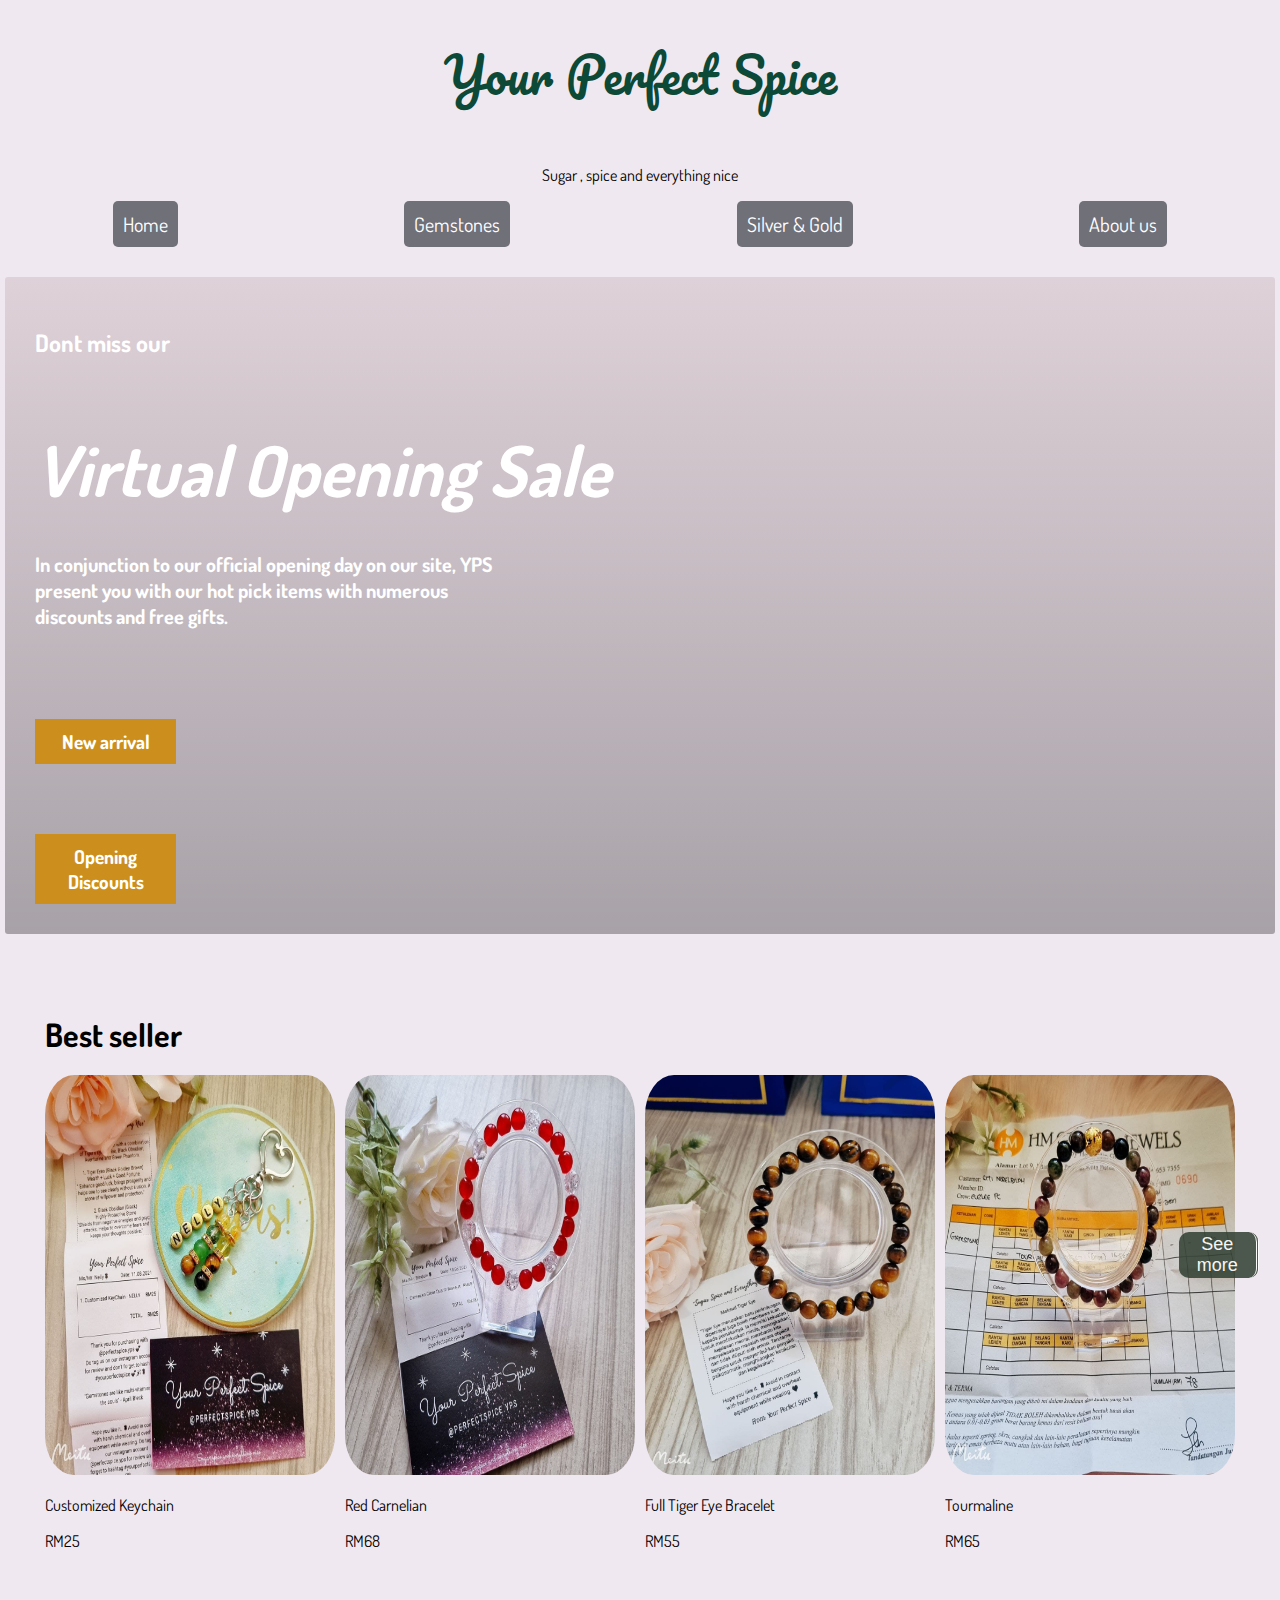
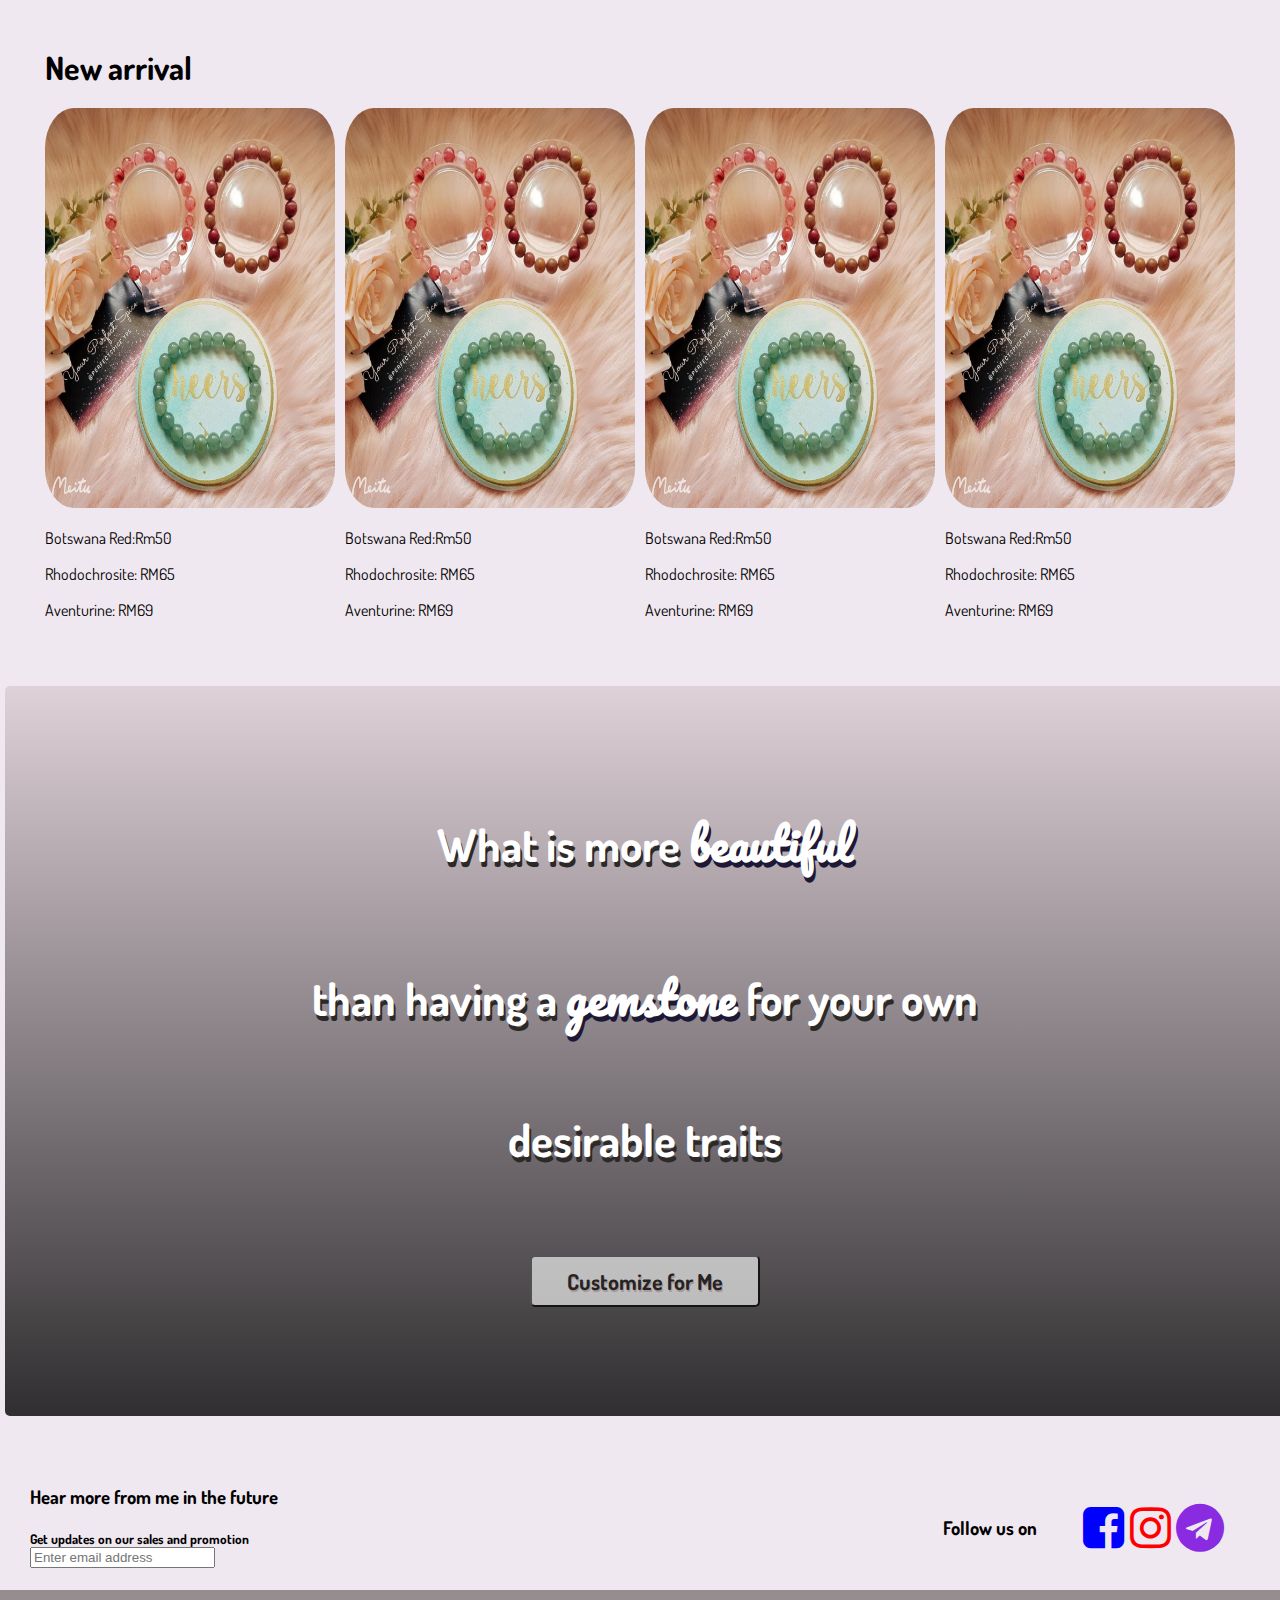
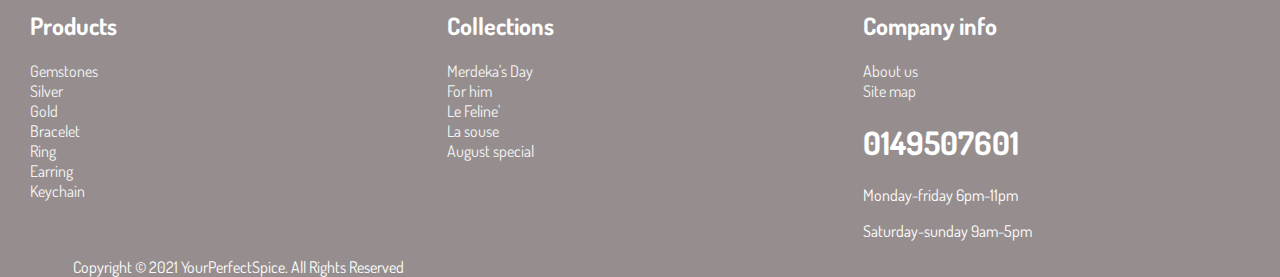
<file: index.html>
<!DOCTYPE html>
<html lang="en">
<head>
    <meta charset="UTF-8">
    <meta http-equiv="X-UA-Compatible" content="IE=edge">
    <meta name="viewport" content="width=device-width, initial-scale=1.0">
    <title>Your Perfect Spice</title>
    <link rel="stylesheet" href="css/main.css">
    <link rel="stylesheet" href="https://cdnjs.cloudflare.com/ajax/libs/font-awesome/4.7.0/css/font-awesome.min.css">
    <link href="https://cdn.jsdelivr.net/npm/bootstrap@5.1.0/dist/css/bootstrap.min.css" rel="stylesheet" integrity="sha384-KyZXEAg3QhqLMpG8r+8fhAXLRk2vvoC2f3B09zVXn8CA5QIVfZOJ3BCsw2P0p/We" crossorigin="anonymous">
</head>
<body>

    <header>

        <div>

            <div class="flex column aligncenter">
                <h1 class="logo">Your Perfect Spice</h1>

                <p id="tagline">Sugar , spice and everything nice</p>
                
            </div>

    
            
            <div class="nav flex justify_space">
                <a href="/index.html">Home</a>
                <a href="/gemstone.html">Gemstones</a>
                <a href="/silvergold.html">Silver & Gold</a>
                <a href="/aboutus.html">About us</a>
            </div>

            <div id="mobile_pop">
                <div class="flex column pop_nav">
                    <a href="index.html">Home</a>
                    <a href="gemstone.html">Gemstones</a>
                    <a href="silvergold.html">Silver & Gold</a>
                    <a href="aboutus.html">About us</a>
                </div>

                <div>
                    <button id="pop_close">Close</button>
                </div>
                
            </div>

            <div class="mobile_nav flex justify_flexend" style="margin-right: 50px;">
                <button id="clickbar"><i class="fa fa-angle-double-down" style="font-size:80px;color:rgb(48, 45, 45)"></i></button>
            </div>

        </div>
    </header>


    <div class="ads">

        <div class="ads_content flex column">
            <h2>Dont miss our</h2>
            <h1>Virtual Opening Sale</h1>

            <p>In conjunction to our official opening day on our site, YPS present you with our hot pick items with numerous discounts and free gifts.    
            </p>

            <div class="ads_nav flex column">
                <a href="#">New arrival</a>
                <a href="#">Opening Discounts</a>
            </div>
        </div>

    </div>

    <div>
        <h1 style="margin:80px 0px 20px 45px">Best seller</h1>
    </div>


    

    <div class="grid_4 flex justify_space relative">
                    
        <div>
            <img src="./img/Customized Keychain rm25.jpg" alt="1tems">

            <div class="best">
                <p>Customized Keychain</p>
                <p>RM25</p>
                <p></p>
            </div>
        </div>

        <div class="best">
            <img src="img/RedCarnelianrm68.jpg"  alt="2tems">

            <div>
                <p>Red Carnelian</p>
                <p>RM68</p>
                <p></p>
            </div>
        </div>

        <div>
            <img src="img/Full Tiger Eye Bracelet rm55.jpg"  alt="3tems">

            <div class="best">
                <p>Full Tiger Eye Bracelet</p>
                <p>RM55</p>
                <p></p>
            </div>
        </div>

        <div>
            <img src="img/Tourmalinerm78.jpg" alt="4tems">

            <div class="best">
                <p>Tourmaline</p>
                <p>RM65</p>
                <p></p>
            </div>
        </div>

        <button id="btn1" class="absolute">See more</button>

    </div>

    <div id="hotsell" class="grid_3 flex relative">
        

        <div>
            <img src="img/Botswana red jade50 rhodo65 adventurine69.jpg" alt="3items">

            <div>
                <p>Botswana Red:Rm50</p>
                <p>Rhodochrosite: RM65</p>
                <p>Aventurine: RM69</p>
            </div>
        </div>

        <div>
            <img src="img/Botswana red jade50 rhodo65 adventurine69.jpg" alt="3items">

            <div>
                <p>Botswana Red:Rm50</p>
                <p>Rhodochrosite: RM65</p>
                <p>Aventurine: RM69</p>
            </div>
        </div>

        <div>
            <img src="img/Botswana red jade50 rhodo65 adventurine69.jpg" alt="3items">

            <div>
                <p>Botswana Red:Rm50</p>
                <p>Rhodochrosite: RM65</p>
                <p>Aventurine: RM69</p>
            </div>
        </div>

        <div>
            <img src="img/Botswana red jade50 rhodo65 adventurine69.jpg" alt="3items">

            <div>
                <p>Botswana Red:Rm50</p>
                <p>Rhodochrosite: RM65</p>
                <p>Aventurine: RM69</p>
            </div>
        </div>

        <div>
            <img src="img/Botswana red jade50 rhodo65 adventurine69.jpg" alt="3items">

            <div>
                <p>Botswana Red:Rm50</p>
                <p>Rhodochrosite: RM65</p>
                <p>Aventurine: RM69</p>
            </div>
        </div>

        <div>
            <img src="img/Botswana red jade50 rhodo65 adventurine69.jpg" alt="3items">

            <div>
                <p>Botswana Red:Rm50</p>
                <p>Rhodochrosite: RM65</p>
                <p>Aventurine: RM69</p>
            </div>
        </div>

        <button id="close">Close</button>


    </div>

    <div>
        <h1 style="margin:80px 0px 20px 45px">New arrival</h1>
    </div>

    <div class="grid_4 flex justify_space relative index-1">
                    
        <div>
            <img src="img/Botswana red jade50 rhodo65 adventurine69.jpg" alt="3items">

            <div>
                <p>Botswana Red:Rm50</p>
                <p>Rhodochrosite: RM65</p>
                <p>Aventurine: RM69</p>
            </div>
        </div>

        <div>
            <img src="img/Botswana red jade50 rhodo65 adventurine69.jpg"  alt="3items">

            <div>
                <p>Botswana Red:Rm50</p>
                <p>Rhodochrosite: RM65</p>
                <p>Aventurine: RM69</p>
            </div>
        </div>

        <div>
            <img src="img/Botswana red jade50 rhodo65 adventurine69.jpg"  alt="3items">

            <div>
                <p>Botswana Red:Rm50</p>
                <p>Rhodochrosite: RM65</p>
                <p>Aventurine: RM69</p>
            </div>
        </div>

        <div>
            <img src="img/Botswana red jade50 rhodo65 adventurine69.jpg" alt="3items">

            <div>
                <p>Botswana Red:Rm50</p>
                <p>Rhodochrosite: RM65</p>
                <p>Aventurine: RM69</p>
            </div>
        </div>


    </div>

    <div class="relative">
        <div class="banner_bg flex column ">
            <h2>What is more <span>beautiful</span></h2>
            <h2>than having a <span id="span_1">gemstone</span> for your own </h2>
            <h2>desirable traits</h2>
            <button id="btn2" class="flex">Customize for Me</button>
        </div>
    </div>

    <div id="form" class="form relative flex column justify_space">
        <button id="close2">x</button>
        <form action="/form/form.txt" class="flex column aligncenter">
        
            <input type="text" placeholder="Name : eg. John Doe">
            
            <input type="tel" placeholder="Phone no.: eg. 0198200888">
    
            <input type="email" placeholder="Email : example@xyz.com">
    
            <div class="flex column aligncenter">
                <label for="choice">Your desired traits</label>
                <div>
                    <input type="checkbox">Love</input>
                    <input type="checkbox">Carrier</input>
                </div>
               
                <div>
                    <input type="checkbox">Health</input>
                    <input type="checkbox">Other</input>
                </div>
                <input type="text"placeholder="Specify other">
                <button type="submit">Send my request</button>
            </div>
        </form>
    </div>


    <div class="prefooter flex justify_spacebet">
        <div class="flex getmail">
            <div>
                <h3>Hear more from me in the future</h3>
                <h5>Get updates on our sales and promotion <input type="email" name="email" id="email" placeholder="Enter email address">
            </div>

            
        </div>

        <div class="flex social">
            <h3>Follow us on</h3>

            <div class="social_btn">

                <a href="https://www.facebook.com/msmarcellalai"><i class="fa fa-facebook-square" style="font-size:48px;color:blue"></i></a>

                <a href="https://www.instagram.com/perfectspice.yps/"><i class="fa fa-instagram" style="font-size:48px;color:red"></i></a>

                <a href="https://t.me/yourperfectspice"><i class="fa fa-telegram" style="font-size:48px;color:blueviolet"></i></a>
            
            </div>
            
            
            
            
        </div>

    
        <div></div>
    </div>

</body>


<footer>
    <div>
        <h2>Products</h2>
        <div class="footproduct flex column">
            <a href="#">Gemstones</a>
            <a href="#">Silver</a>
            <a href="#">Gold</a>
        </div>
        <div class="footproduct flex column">
            <a href="#">Bracelet</a>
            <a href="#">Ring</a>
            <a href="#"Necklace></a>
            <a href="#">Earring</a>
        </div>
        <div class="footproduct flex column">
            <a href="#">Keychain</a>
        </div>
    </div>
    <div>
        <h2>Collections</h2>
        <div class="flex column">
            <a href="#">Merdeka's Day</a>
            <a href="#">For him</a>
            <a href="#">Le Feline'</a>
            <a href="#">La souse</a>
            <a href="#">August special</a>
        </div>
        
    </div>

    <div>
        <h2>Company info</h2>
        <div class="flex column">
            <a href="">About us</a>
            <a href="">Site map</a>
        </div>
        

        <h1>0149507601</h1>
        <p>Monday-friday 6pm-11pm</p>
        <p>Saturday-sunday 9am-5pm</p>

    </div>

    

    <div class="copyright">Copyright © 2021 YourPerfectSpice. All Rights Reserved</div>
</footer>

<script src="/js/main.js"></script>
<script src="https://cdn.jsdelivr.net/npm/bootstrap@5.1.0/dist/js/bootstrap.bundle.min.js" integrity="sha384-U1DAWAznBHeqEIlVSCgzq+c9gqGAJn5c/t99JyeKa9xxaYpSvHU5awsuZVVFIhvj" crossorigin="anonymous"></script>


</html>
</file>
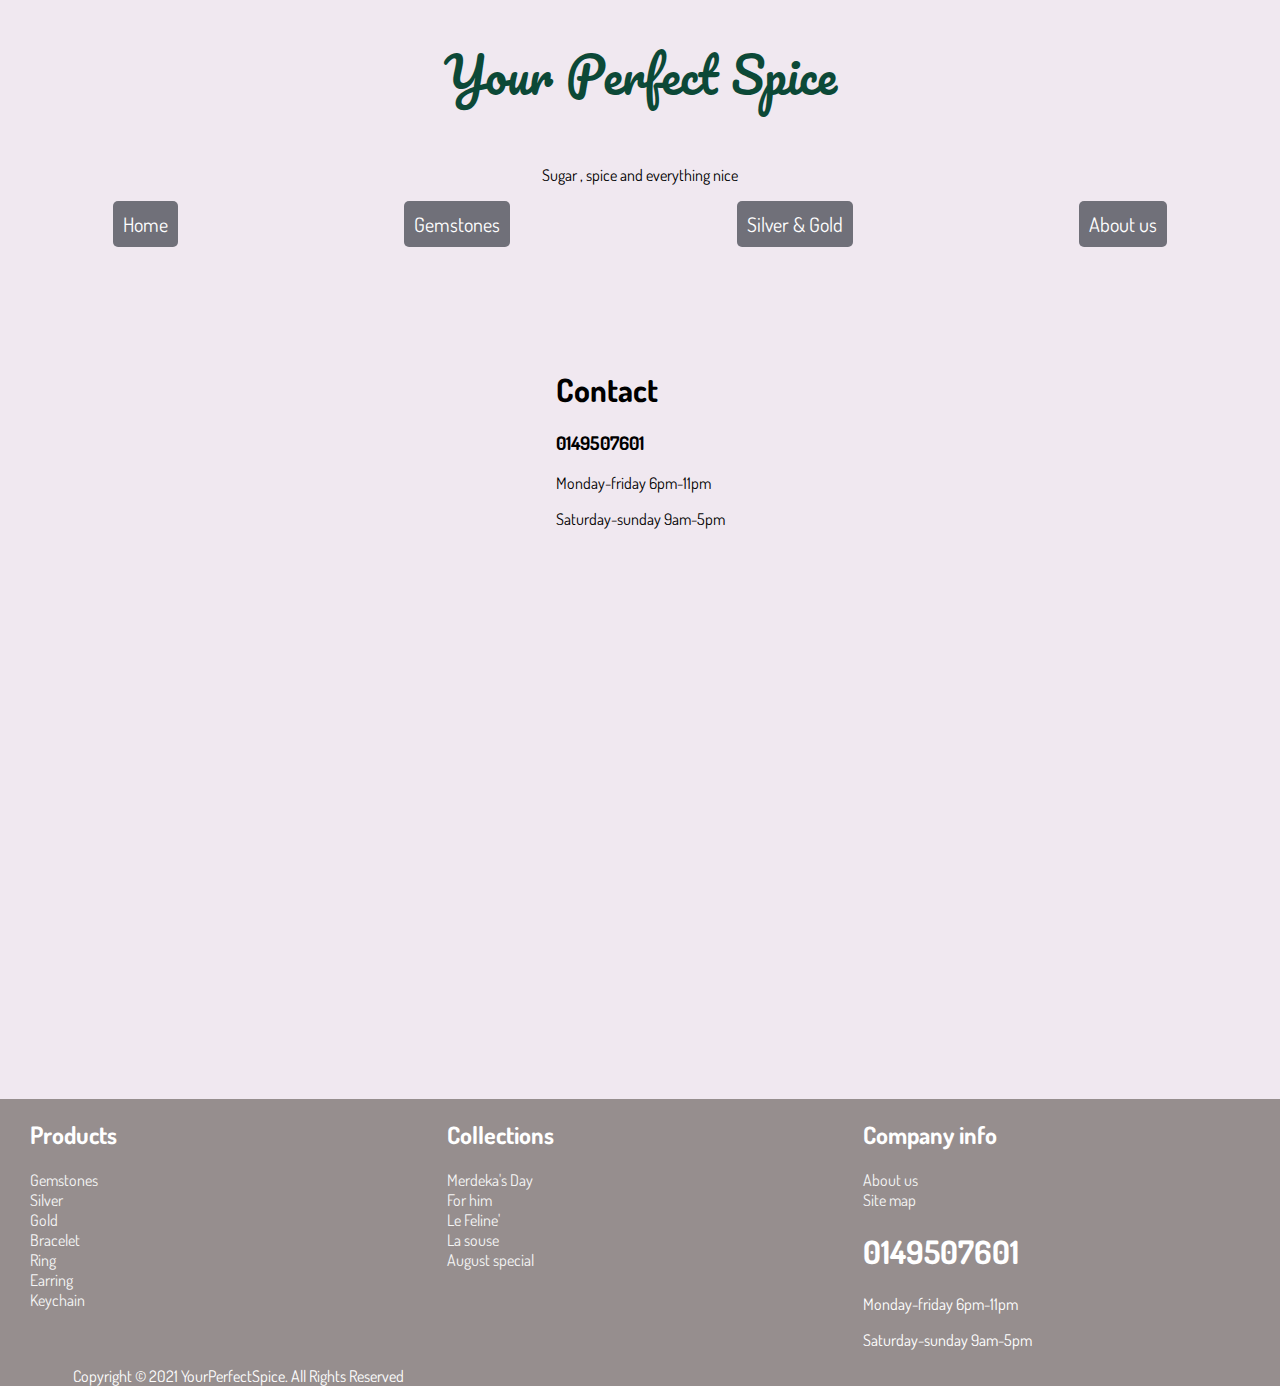
<file: aboutus.html>
<!DOCTYPE html>
<html lang="en">
<head>
    <meta charset="UTF-8">
    <meta http-equiv="X-UA-Compatible" content="IE=edge">
    <meta name="viewport" content="width=device-width, initial-scale=1.0">
    <title>AboutUs</title>
    <link rel="stylesheet" href="/css/main.css">
    <link rel="stylesheet" href="https://cdnjs.cloudflare.com/ajax/libs/font-awesome/4.7.0/css/font-awesome.min.css">
</head>
<body>
    <header>

        <div>

            <div class="flex column aligncenter">
                <h1 class="logo">Your Perfect Spice</h1>

                <p id="tagline">Sugar , spice and everything nice</p>
                
            </div>

    
            
            <div class="nav flex justify_space">
                <a href="/index.html">Home</a>
                <a href="/gemstone.html">Gemstones</a>
                <a href="/silvergold.html">Silver & Gold</a>
                <a href="/aboutus.html">About us</a>
            </div>

            <div id="mobile_pop">
                <div class="flex column pop_nav">
                    <a href="#">Home</a>
                    <a href="#">Gemstones</a>
                    <a href="#">Silver & Gold</a>
                    <a href="#">About us</a>
                </div>

                <div>
                    <button id="pop_close">Close</button>
                </div>
                
            </div>

            <div class="mobile_nav flex justify_flexend" style="margin-right: 50px;">
                <button id="clickbar"><i class="fa fa-angle-double-down" style="font-size:80px;color:rgb(48, 45, 45)"></i></button>
            </div>

        </div>
    </header>

    <div class="about_1 flex column ">
        <div>
            <h1>Contact</h1>
            <h3>0149507601</h3>
            <p>Monday-friday 6pm-11pm</p>
            <p>Saturday-sunday 9am-5pm</p>

        </div>

        <div>
            <iframe src="https://www.google.com/maps/embed?pb=!1m18!1m12!1m3!1d3967.1583638755064!2d116.20522011484243!3d6.1093691295337385!2m3!1f0!2f0!3f0!3m2!1i1024!2i768!4f13.1!3m3!1m2!1s0x323b13f83418c059%3A0x168990a4ebbb7690!2sTaman%20Telipok%20Ria%20Phase%201!5e0!3m2!1sen!2smy!4v1629768782969!5m2!1sen!2smy" width="600" height="450" style="border:0;" allowfullscreen="" loading="lazy"></iframe>
        </div>


    </div>


</body>
<footer>
    <div>
        <h2>Products</h2>
        <div class="footproduct flex column">
            <a href="#">Gemstones</a>
            <a href="#">Silver</a>
            <a href="#">Gold</a>
        </div>
        <div class="footproduct flex column">
            <a href="#">Bracelet</a>
            <a href="#">Ring</a>
            <a href="#"Necklace></a>
            <a href="#">Earring</a>
        </div>
        <div class="footproduct flex column">
            <a href="#">Keychain</a>
        </div>
    </div>
    <div>
        <h2>Collections</h2>
        <div class="flex column">
            <a href="#">Merdeka's Day</a>
            <a href="#">For him</a>
            <a href="#">Le Feline'</a>
            <a href="#">La souse</a>
            <a href="#">August special</a>
        </div>
        
    </div>

    <div>
        <h2>Company info</h2>
        <div class="flex column">
            <a href="">About us</a>
            <a href="">Site map</a>
        </div>
        

        <h1>0149507601</h1>
        <p>Monday-friday 6pm-11pm</p>
        <p>Saturday-sunday 9am-5pm</p>

    </div>

    

    <div class="copyright">Copyright © 2021 YourPerfectSpice. All Rights Reserved</div>
</footer>
</html>
</file>
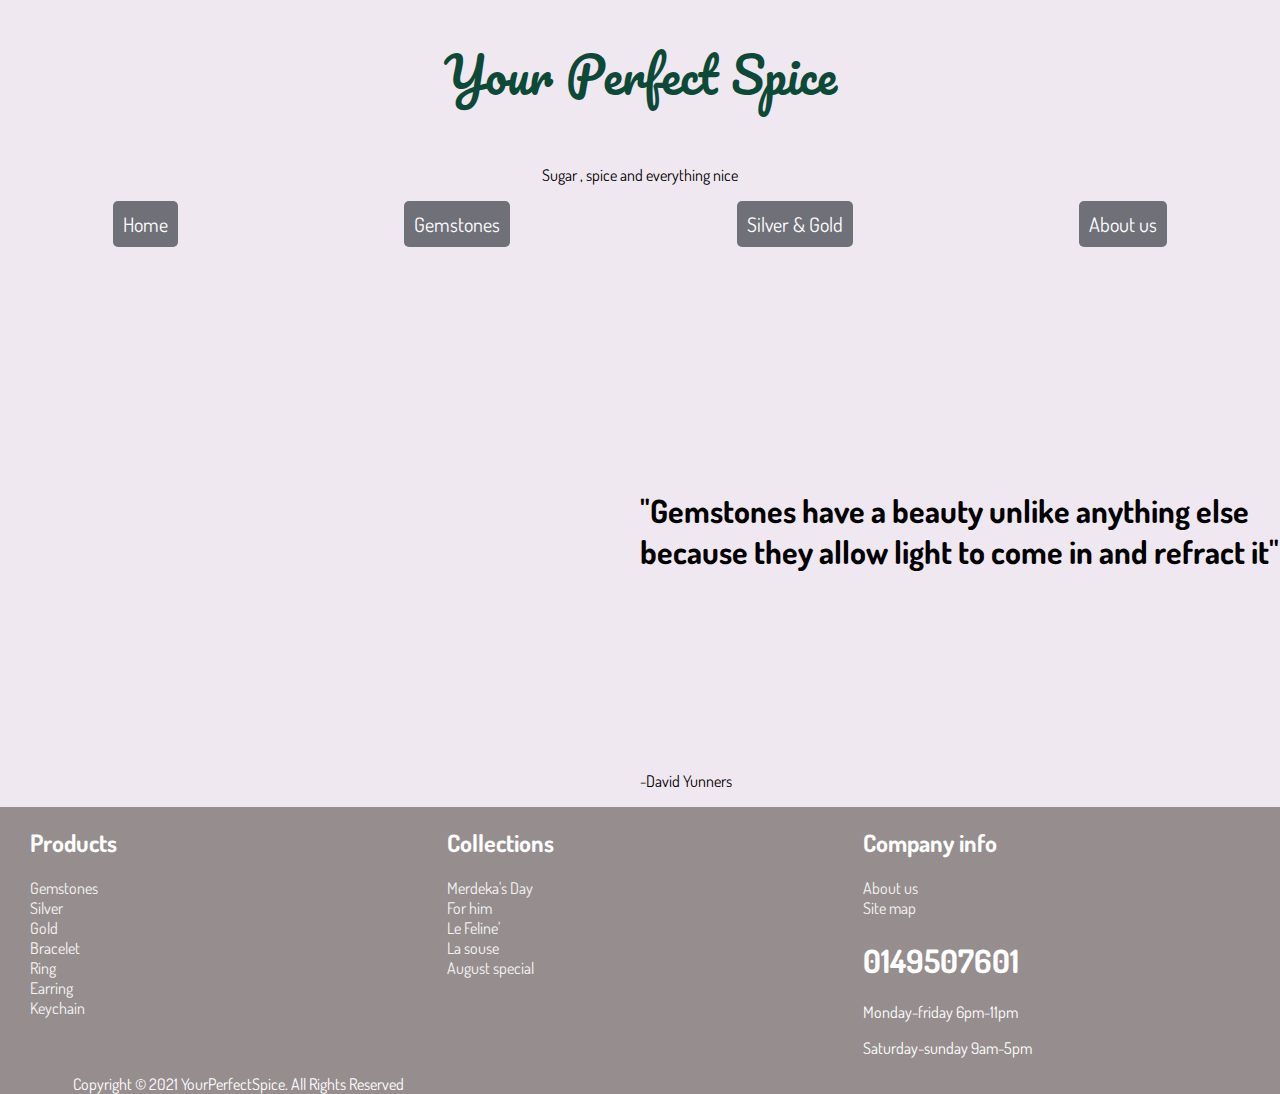
<file: gemstone.html>
<!DOCTYPE html>
<html lang="en">
<head>
    <meta charset="UTF-8">
    <meta http-equiv="X-UA-Compatible" content="IE=edge">
    <meta name="viewport" content="width=device-width, initial-scale=1.0">
    <title>Gemstones</title>
    <link rel="stylesheet" href="/css/main.css">
    <link rel="stylesheet" href="https://cdnjs.cloudflare.com/ajax/libs/font-awesome/4.7.0/css/font-awesome.min.css">
</head>
<body>
    <header>

        <div>

            <div class="flex column aligncenter">
                <h1 class="logo">Your Perfect Spice</h1>

                <p id="tagline">Sugar , spice and everything nice</p>
                
            </div>

    
            
            <div class="nav flex justify_space">
                <a href="/index.html">Home</a>
                <a href="/gemstone.html">Gemstones</a>
                <a href="/silvergold.html">Silver & Gold</a>
                <a href="/aboutus.html">About us</a>
            </div>

            <div id="mobile_pop">
                <div class="flex column pop_nav">
                    <a href="/index.html">Home</a>
                    <a href="/gemstone.html">Gemstones</a>
                    <a href="/silvergold.html">Silver & Gold</a>
                    <a href="/aboutus.html">About us</a>
                </div>

                <div>
                    <button id="pop_close">Close</button>
                </div>
                
            </div>

            <div class="mobile_nav flex justify_flexend" style="margin-right: 50px;">
                <button id="clickbar"><i class="fa fa-angle-double-down" style="font-size:80px;color:rgb(48, 45, 45)"></i></button>
            </div>

        </div>
    </header>

    <div class="gem_bg grid_2">
        <div></div>
        <div class="flex column">
            <h1 class="quote">"Gemstones have a beauty unlike anything else because they allow light to come in and refract it"
            </h1>
            <p>-David Yunners </p>
        </div>
    </div>



</body>
<footer>
    <div>
        <h2>Products</h2>
        <div class="footproduct flex column">
            <a href="#">Gemstones</a>
            <a href="#">Silver</a>
            <a href="#">Gold</a>
        </div>
        <div class="footproduct flex column">
            <a href="#">Bracelet</a>
            <a href="#">Ring</a>
            <a href="#"Necklace></a>
            <a href="#">Earring</a>
        </div>
        <div class="footproduct flex column">
            <a href="#">Keychain</a>
        </div>
    </div>
    <div>
        <h2>Collections</h2>
        <div class="flex column">
            <a href="#">Merdeka's Day</a>
            <a href="#">For him</a>
            <a href="#">Le Feline'</a>
            <a href="#">La souse</a>
            <a href="#">August special</a>
        </div>
        
    </div>

    <div>
        <h2>Company info</h2>
        <div class="flex column">
            <a href="">About us</a>
            <a href="">Site map</a>
        </div>
        

        <h1>0149507601</h1>
        <p>Monday-friday 6pm-11pm</p>
        <p>Saturday-sunday 9am-5pm</p>

    </div>

    

    <div class="copyright">Copyright © 2021 YourPerfectSpice. All Rights Reserved</div>

</footer>
</html>
</file>
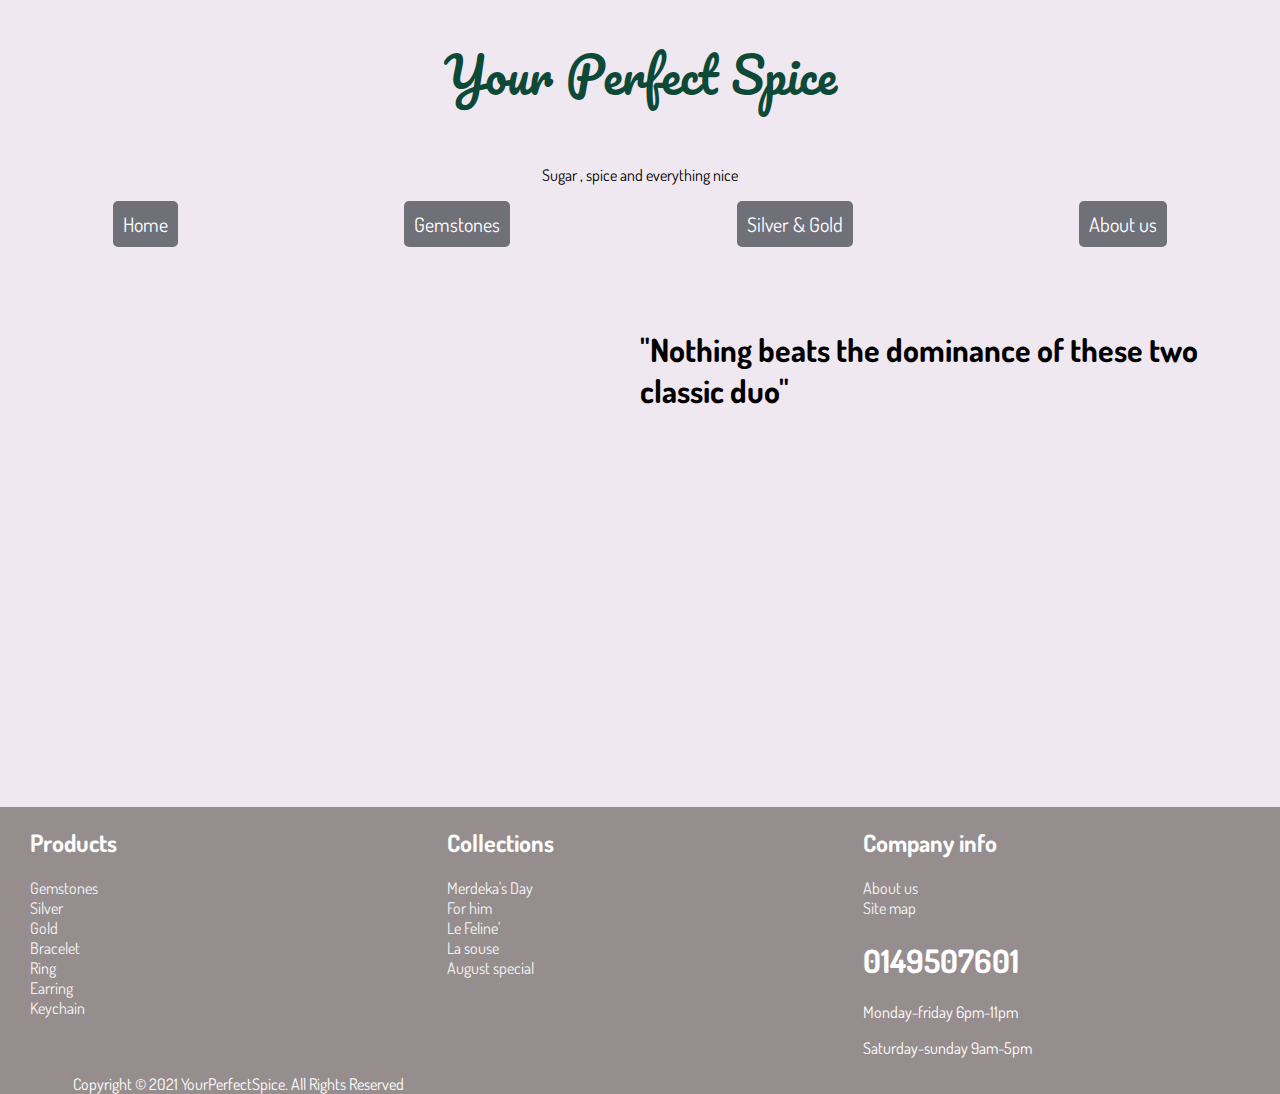
<file: silvergold.html>
<!DOCTYPE html>
<html lang="en">
<head>
    <meta charset="UTF-8">
    <meta http-equiv="X-UA-Compatible" content="IE=edge">
    <meta name="viewport" content="width=device-width, initial-scale=1.0">
    <title>Silver&Gold</title>
    <link rel="stylesheet" href="/css/main.css">
    <link rel="stylesheet" href="https://cdnjs.cloudflare.com/ajax/libs/font-awesome/4.7.0/css/font-awesome.min.css">
</head>
<body>
    <header>

        <div>

            <div class="flex column aligncenter">
                <h1 class="logo">Your Perfect Spice</h1>

                <p id="tagline">Sugar , spice and everything nice</p>
                
            </div>

    
            
            <div class="nav flex justify_space">
                <a href="/index.html">Home</a>
                <a href="/gemstone.html">Gemstones</a>
                <a href="/silvergold.html">Silver & Gold</a>
                <a href="/aboutus.html">About us</a>
            </div>

            <div id="mobile_pop">
                <div class="flex column pop_nav">
                    <a href="#">Home</a>
                    <a href="#">Gemstones</a>
                    <a href="#">Silver & Gold</a>
                    <a href="#">About us</a>
                </div>

                <div>
                    <button id="pop_close">Close</button>
                </div>
                
            </div>

            <div class="mobile_nav flex justify_flexend" style="margin-right: 50px;">
                <button id="clickbar"><i class="fa fa-angle-double-down" style="font-size:80px;color:rgb(48, 45, 45)"></i></button>
            </div>

        </div>
    </header>

    <div class="silvergold grid_2">
        <div></div>
        <div class="flex column">
            <h1 class="quote_silvergold">"Nothing beats the dominance of these two classic duo"
            </h1>
            
        </div>
    </div>

</body>
<footer>
    <div>
        <h2>Products</h2>
        <div class="footproduct flex column">
            <a href="#">Gemstones</a>
            <a href="#">Silver</a>
            <a href="#">Gold</a>
        </div>
        <div class="footproduct flex column">
            <a href="#">Bracelet</a>
            <a href="#">Ring</a>
            <a href="#"Necklace></a>
            <a href="#">Earring</a>
        </div>
        <div class="footproduct flex column">
            <a href="#">Keychain</a>
        </div>
    </div>
    <div>
        <h2>Collections</h2>
        <div class="flex column">
            <a href="#">Merdeka's Day</a>
            <a href="#">For him</a>
            <a href="#">Le Feline'</a>
            <a href="#">La souse</a>
            <a href="#">August special</a>
        </div>
        
    </div>

    <div>
        <h2>Company info</h2>
        <div class="flex column">
            <a href="">About us</a>
            <a href="">Site map</a>
        </div>
        

        <h1>0149507601</h1>
        <p>Monday-friday 6pm-11pm</p>
        <p>Saturday-sunday 9am-5pm</p>

    </div>

    

    <div class="copyright">Copyright © 2021 YourPerfectSpice. All Rights Reserved</div>
</footer>
</html>
</file>
<file: css/main.css>
@import url('https://fonts.googleapis.com/css2?family=Satisfy&display=swap');

@import url('https://fonts.googleapis.com/css2?family=WindSong:wght@500&display=swap');


@import url('https://fonts.googleapis.com/css2?family=Pacifico&display=swap');

@import url('https://fonts.googleapis.com/css2?family=Dosis&display=swap');

body{
    margin:0;
    background-color: rgb(240, 232, 240);
    font-family: 'Dosis', sans-serif;
}


.flex{
    display: flex;
}

.justify_flexend{
    justify-content: flex-end;
}

.justify_space{
    justify-content: space-around;
}

.justify_spacebet{
    justify-content: space-between;
    width: 100%;
    margin: 30px 100px 0 30px;
}

.justify_center{
    justify-content: center;
}




.column{
    flex-direction: column;

}

.aligncenter{
    align-items: center;
}

.relative{
    position: relative;
}

.absolute{
    position: absolute;
}

.logo{
    font-weight:lighter;
    color: rgb(12, 73, 55);
    font-family: 'Pacifico', cursive;
    font-size: xxx-large;
}

@media only screen and (max-width: 500px){
    .logo{
        font-size: xx-large;
    }
}
    
}

#tagline{
    margin-top:-30px;
    margin-bottom: 50px;
    font-size: 20px;
}
.nav a{
    text-decoration: none;
    background-color: rgb(112, 112, 121);
    padding:10px;
    color:white;
    border-radius: 5px;
    font-size: 20px;
}

.nav a:hover{
    animation: move 2s infinite;
    
}

.mobile_nav{
    display: none;

}

@media only screen and (max-width: 800px){
    .nav{
        display: none;
    }
}

@media only screen and (max-width: 800px){
    .mobile_nav{
        display: flex;
    }
}

#mobile_pop{
    
    display: none;
    flex-direction: column;
    align-items: center;
    width: 100%;
    text-decoration: none;
    background-color: rgb(30, 30, 33);
    color:white;
    border-radius: 5px;
    font-size: 20px;
    left: 0;
    right:0;
    bottom: 0;
    top:85px;
    position: absolute;
    opacity: 98%;   
    overflow: auto;
}

.pop_nav{
    height: 100%;
    justify-content: space-around;
    
}   

.pop_nav a{
    text-decoration: none;
    background-color: rgb(112, 112, 121);
    border-radius: 10px;
    display: flex;
    justify-content: center;
    font-size: 40px;
    color: white;
    padding: 5px;
}


@keyframes move{
    16.65% {
      transform: translateY(8px);
    }
    33.3% {

      transform: translateY(-6px);
    }
    49.95% {
      
      transform: translateY(4px);
    }
    66.6% {
      
      transform: translateY(-2px);
    }
    83.25% {
      
      transform: translateY(1px);
    }
    100% {
      
      transform: translateY(0);
    }

}

.ads{
    /* background-image: url("https://cdn.pixabay.com/photo/2020/03/13/17/48/green-4928714_960_720.jpg"); */
    background: linear-gradient( rgba(70, 7, 7, 0.1), rgba(0, 0, 0, 0.3) ), url("https://cdn.pixabay.com/photo/2020/03/13/17/48/green-4928714_960_720.jpg");
    height: 40%;
    margin: 30px 5px;
    border-radius: 3px;
    background-size: cover;
}

.ads_content{
    color: white;
    padding: 30px;
}

.ads_content h1{
    font-weight:bolder;
    font-size: 70px;
    font-style: oblique;
}

.ads_content p{
    font-size:20px;
    font-weight: bolder;
    width: 40%;
    margin-top:-10px;
}

.ads_nav a{
    text-decoration: none;
    justify-content: space-between;
    text-align: center;
    width: 10%;
    padding: 10px;
    margin-top: 70px;
    background-color: rgb(204, 143, 30);
    color: white;
    font-weight: bolder;
    font-size: 1.2em; 
}

@media only screen and (max-width: 500px){
    .ads_nav a{
        text-decoration: none;
        justify-content: space-between;
        text-align: center;
        width: 10%;
        padding: 10px;
        margin-top: 70px;
        background-color: rgb(204, 143, 30);
        color: white;
        font-weight: bolder;
        font-size: 1.2em; 
        width: 150px;
    }
}

.ads_nav a:hover{
    transform: skew(-10deg);
}

.grid_4{
    display: grid;
    grid-template-columns: repeat(4,1fr);
    gap: 10px;
    margin: 0 45px;
    
}

@media only screen and (max-width: 500px){
    .grid_4{
        display: grid;
        grid-template-columns: repeat(1,1fr);
        gap: 10px;
        margin: 0px 45px;
        margin-bottom: 150px;
        
    }
}


.grid_4 img{
    width:100%;
    border-radius: 10%;
    height: 400px;
}

.grid_4 img:hover{
    transform: scale(1.1);
}

.grid_4 button{
    top: 32%;
    right: -2%;
    border-style: hidden;
    background-color: rgb(48, 63, 49);
    border-radius: 10px;
    border-right: double;
    padding: 2px 15px;
    color:white;
    font-size: large;
    width: 80px;
    opacity: 85%;
}

@media only screen and (max-width: 500px){
    .grid_4 button{
        top: 100%;
        right: 40%;
        border-style: hidden;
        background-color: rgb(48, 63, 49);
        border-radius: 10px;
        border-right: double;
        padding: 2px 15px;
        color:white;
        font-size: large;
        width: 80px;
        opacity: 85%;
    }
}

.grid_4 button:hover{
    
    color: rgb(177, 147, 66);
}

.grid_3{
    display: none ;
    position: fixed;
    top:0;
    opacity: 96%;
    grid-template-columns: repeat(3,1fr);
    gap: 10px;
    background-color: rgb(255, 255, 255);
    justify-content: center;
    background-size: cover;
    margin: 0 45px;
    padding: 50px 30px 30px 30px;
    border-radius: 20px;
    box-shadow: 5px 5px 10px rgb(31, 30, 28);
    height: 90%;
    overflow: auto;

}

.grid_3 img{
    width: 100%;
    border-radius: 20px;
}

.grid_3 button{
    position: absolute;
    left:48%;
    border-style: hidden;
    background-color: rgb(255, 255, 255);
    border-radius: 10px;
    padding: 2px 15px;
    color:rgb(17, 16, 16);
    margin-top: 10px;
    font-size: large;


}

#close:hover{
    color: rgb(255, 255, 255);
    background-color: indigo;
}

.show{
  
    display: grid !important;
    animation: showup 0.4s ease-in-out;
  }
  
  
  @keyframes showup {
    0%{
        transform: translateX(25%);
    }
  
    100%{
        transform: translateX(0%);
    }
}


@media only screen and (max-width: 500px){
    .show{
  
        display: grid !important;
        grid-template-columns: 1fr;
        animation: showup 0.4s ease-in-out;
      }
      
      
      @keyframes showup {
        0%{
            transform: translateX(25%);
        }
      
        100%{
            transform: translateX(0%);
        }
    }
    
}


.index-1{
      z-index: -1;
}

.grid_2{
    display: grid;
    grid-template-columns: 1fr 1fr;
    margin-top:60px
}

.banner_bg{
    height: 650px;
    margin: 50px 5px;
    border-radius: 5px;
    background: linear-gradient( rgba(70, 7, 7, 0.1), rgba(0, 0, 0, 0.8) ), url("https://cdn.pixabay.com/photo/2019/03/08/21/15/amethyst-4043229_960_720.jpg");
    width: 100%;
    background-size: cover;
    padding-top: 80px;
}


.banner_bg h2{
    text-align: center;
    font-size: 45px;
    font-weight: bolder;
    color: rgb(255, 255, 255);
    /* font-family: 'Pacifico', cursive; */
    text-shadow: 2px 5px rgb(44, 41, 41);
}

.banner_bg button{
    width: 18%;
    padding: 10px;
    align-self: center;
    justify-content: center;
    opacity: 70%;
    color: rgb(20, 19, 19);
    font-size: 22px;
    font-weight: bolder;
    text-shadow: 1px 2px rgb(206, 187, 187);
    border-radius: 5px;    
    margin-top: 50px;
    font-family: 'Dosis', sans-serif;
}

.banner_bg span{
    font-family: 'Pacifico', cursive;
    text-shadow: 2px 5px rgb(29, 24, 54);
}

@media only screen and (max-width: 500px){
    .banner_bg h2{
        text-align: center;
        font-size: 30px;
        font-weight: bolder;
        color: rgb(255, 255, 255);
        /* font-family: 'Pacifico', cursive; */
        text-shadow: 2px 5px rgb(44, 41, 41);
    }
    
    .banner_bg button{
        width: 18%;
        padding: 10px;
        align-self: center;
        justify-content: center;
        opacity: 70%;
        color: rgb(20, 19, 19);
        font-size: 15px;
        font-weight: bolder;
        text-shadow: 1px 2px rgb(206, 187, 187);
        border-radius: 5px;    
        margin-top: 50px;
        font-family: 'Dosis', sans-serif;
    }
    
    .banner_bg span{
        font-family: 'Pacifico', cursive;
        text-shadow: 2px 5px rgb(29, 24, 54);
    }
}

.banner_bg button:hover{
    transform: scale(1.2);
}

.form{
    background-color: rgb(223, 191, 220);
    bottom:-230%;
    left:37%;
    border-radius: 20px;
    color:rgb(36, 8, 8);
    opacity: 95%;
    position: absolute;
    width:400px;
    height:230px;
    align-items: center;
    font-size: large;
    font-weight: 900;
    display: none;
}

@media only screen and (max-width: 500px){
    background-color: rgb(223, 191, 220);
    bottom:-236%;
    left:34%;
    border-radius: 20px;
    color:rgb(36, 8, 8);
    opacity: 95%;
    position: absolute;
    width:500px;
    height:230px;
    align-items: center;
    font-size: large;
    font-weight: 900;
    display: none;
}


.show_2{
  
    display: flex !important;
    animation: showup_2 0.4s ease-in-out;
  }
  
  
  @keyframes showup_2 {
    0%{
        transform: translateX(25%);
    }
  
    100%{
        transform: translateX(0%);
    }
}

.social{
    width: 70%;
    align-items: center;
    justify-content: flex-end;
}

.social_btn{
    margin-left: 5%;
    width: 26%;
}

.social_btn a{
    margin-left: 1%;
}

@media only screen and (max-width: 500px){
    .getmail{
        justify-content: center;
    }
    .prefooter{
        flex-direction: column;
    }

    .social{
        width: 100%;
        align-items: center;
        justify-content: center;
        padding-left: 100px;
        
    }
    
    
    .social_btn{
        margin-left: %;
        width: 100%;
        
    }
    
    .social_btn a{
        margin-left: 1%;
    }
}

footer{
    background: rgb(150, 142, 142);
    height: 150px;
    display: grid;
    grid-template-columns:repeat(3,1fr);
    color:white;
    height:100%;
    padding-left: 30px;
}

@media only screen and (max-width: 500px){
    footer{
        background: rgb(150, 142, 142);
        height: 150px;
        display: grid;
        grid-template-columns:repeat(3,1fr);
        color:white;
        height:100%;
        padding-left: 30px;
        font-size: 12px;
    } 
}
footer a{
    text-decoration: none;
    color: whitesmoke;
}

footer a:hover{
    color:yellow
}

.copyright{
    text-align: center;
}


/* <=========================================================> */
/* Gemstone */
.gem_bg{
    background-image: url("https://cdn.pixabay.com/photo/2017/11/16/12/27/crystal-2954389_960_720.jpg");
    height: 500px;
    background-size:contain;
    background-repeat: no-repeat;
}

.quote{
    display: flex;
    align-content: center;
    align-items: center;
    height: 100%;
}

.quote p{
    text-align: center;
}



/* <=======================================================>
Silver&Gold */

.silvergold{
    background-image: url("https://cdn.pixabay.com/photo/2013/10/11/11/55/bangles-194034_960_720.jpg");
    height: 500px;
    background-size:contain;
    background-repeat: no-repeat;
}

.quote_silvergold{
    display: flex;
    align-content: center;
    align-items: center;

}

.about_1{
    align-items: center;
    padding: 100px 10px;
}
</file>
